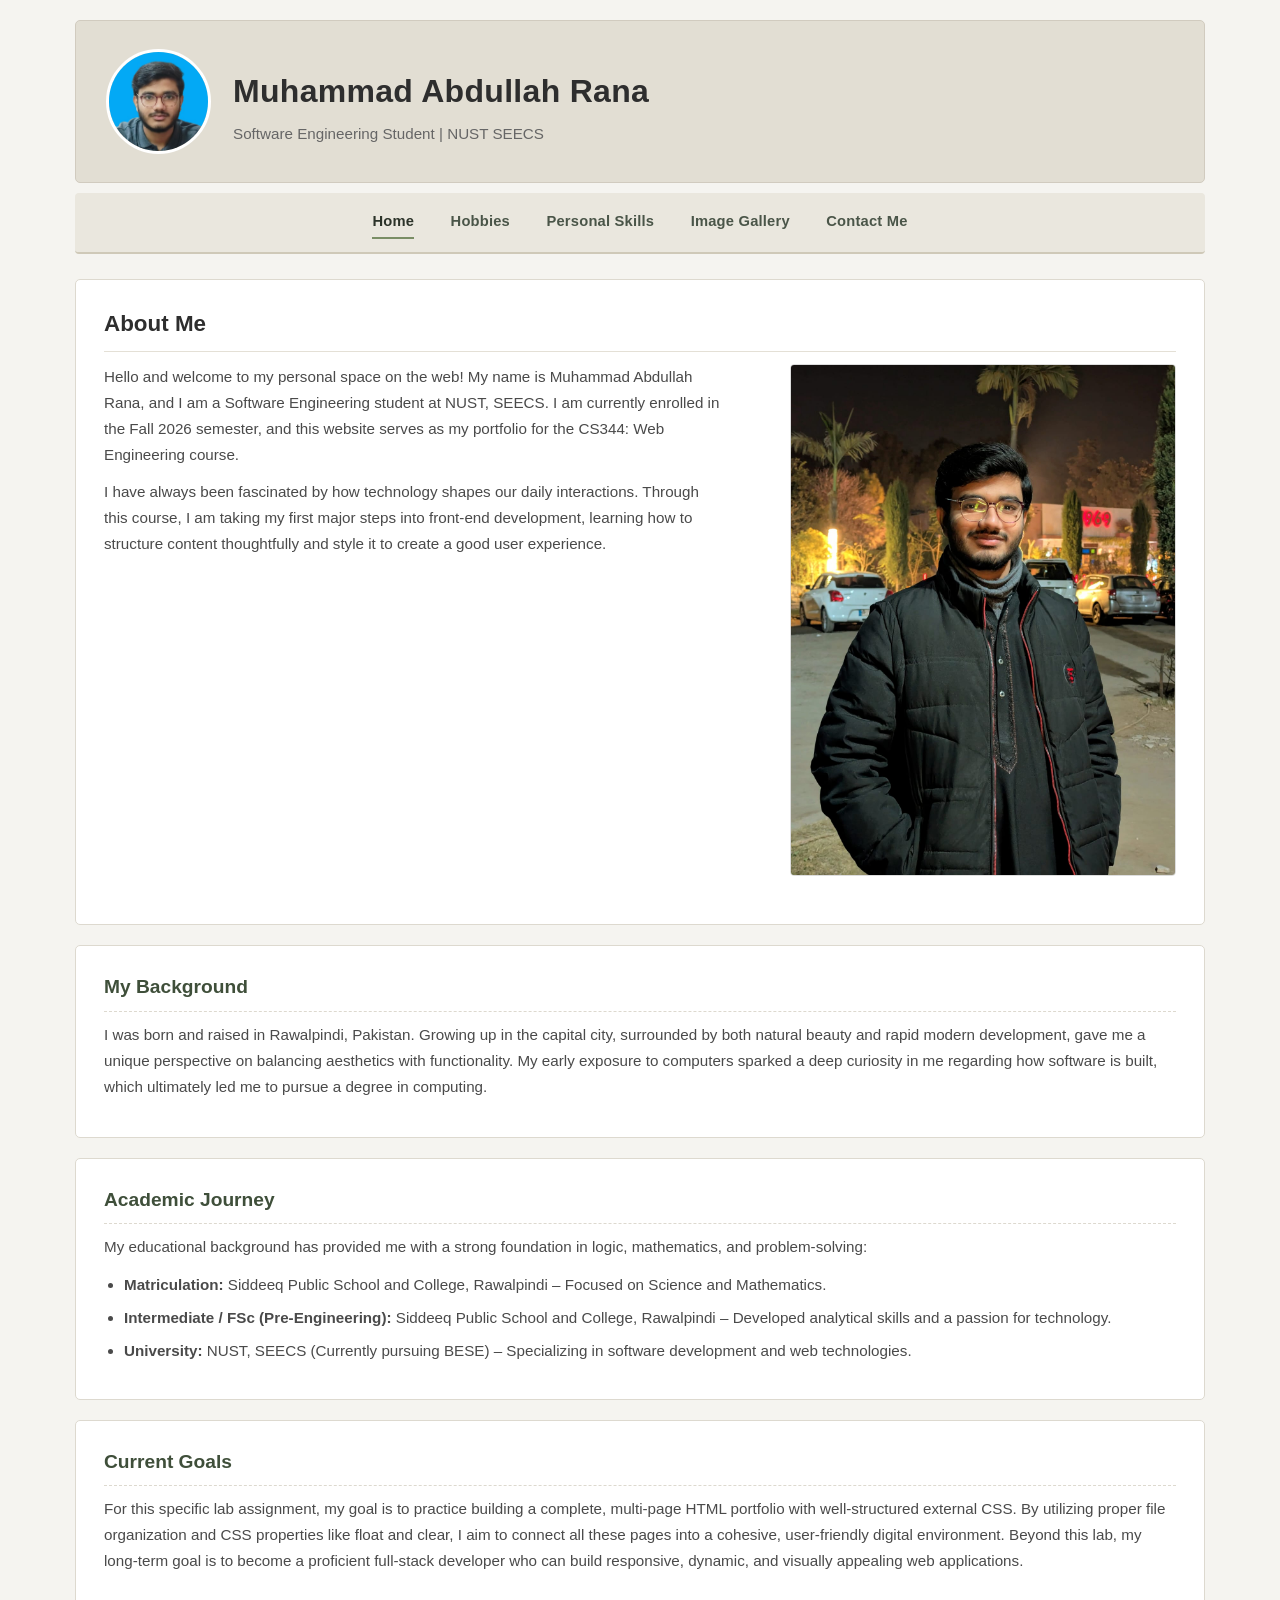
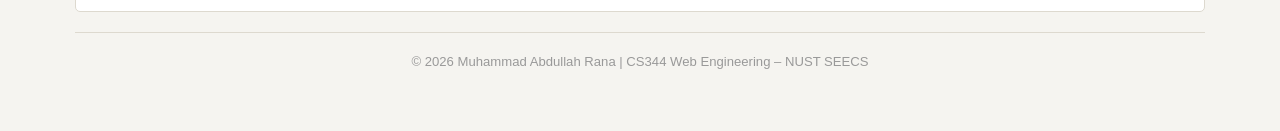
<file: index.html>
<!DOCTYPE html>
<html lang="en">
<head>
    <meta charset="UTF-8">
    <meta name="viewport" content="width=device-width, initial-scale=1.0">
    <meta name="description" content="Personal portfolio of Muhammad Abdullah Rana, a Software Engineering student at NUST SEECS.">
    <title>Muhammad Abdullah Rana - Portfolio</title>
    <link rel="stylesheet" href="css/style.css">
</head>
<body>

    <div class="page-wrapper">

        <!-- Site Header with Profile Picture (float layout) -->
        <div class="site-header">
            <div class="profile-pic">
                <img src="images/Passport-Size-Pic.jpg" alt="Muhammad Abdullah Rana - Profile Picture">
            </div>
            <div class="header-text">
                <h1>Muhammad Abdullah Rana</h1>
                <p>Software Engineering Student | NUST SEECS</p>
            </div>
            <div class="clear"></div>
        </div>

        <!-- Navigation Menu -->
        <nav>
            <a href="index.html" class="active">Home</a>
            <a href="hobbies.html">Hobbies</a>
            <a href="skills.html">Personal Skills</a>
            <a href="gallery.html">Image Gallery</a>
            <a href="contact.html">Contact Me</a>
        </nav>

        <!-- About Me Section with float layout: text left, image right -->
        <div class="content-section">
            <h2>About Me</h2>
            <div class="float-row">
                <div class="text-block">
                    <p>Hello and welcome to my personal space on the web! My name is Muhammad Abdullah Rana, and I am a Software Engineering student at NUST, SEECS. I am currently enrolled in the Fall 2026 semester, and this website serves as my portfolio for the CS344: Web Engineering course.</p>
                    <p>I have always been fascinated by how technology shapes our daily interactions. Through this course, I am taking my first major steps into front-end development, learning how to structure content thoughtfully and style it to create a good user experience.</p>
                </div>
                <div class="image-block">
                    <img src="images/1.jpg" alt="Abdullah Rana outdoors">
                </div>
                <div class="clear"></div>
            </div>
        </div>

        <!-- My Background Section -->
        <div class="content-section">
            <h3>My Background</h3>
            <p>I was born and raised in Rawalpindi, Pakistan. Growing up in the capital city, surrounded by both natural beauty and rapid modern development, gave me a unique perspective on balancing aesthetics with functionality. My early exposure to computers sparked a deep curiosity in me regarding how software is built, which ultimately led me to pursue a degree in computing.</p>
        </div>

        <!-- Academic Journey Section -->
        <div class="content-section">
            <h3>Academic Journey</h3>
            <p>My educational background has provided me with a strong foundation in logic, mathematics, and problem-solving:</p>
            <ul>
                <li><strong>Matriculation:</strong> Siddeeq Public School and College, Rawalpindi &ndash; Focused on Science and Mathematics.</li>
                <li><strong>Intermediate / FSc (Pre-Engineering):</strong> Siddeeq Public School and College, Rawalpindi &ndash; Developed analytical skills and a passion for technology.</li>
                <li><strong>University:</strong> NUST, SEECS (Currently pursuing BESE) &ndash; Specializing in software development and web technologies.</li>
            </ul>
        </div>

        <!-- Current Goals Section -->
        <div class="content-section">
            <h3>Current Goals</h3>
            <p>For this specific lab assignment, my goal is to practice building a complete, multi-page HTML portfolio with well-structured external CSS. By utilizing proper file organization and CSS properties like float and clear, I aim to connect all these pages into a cohesive, user-friendly digital environment. Beyond this lab, my long-term goal is to become a proficient full-stack developer who can build responsive, dynamic, and visually appealing web applications.</p>
        </div>

        <!-- Footer -->
        <div class="site-footer">
            &copy; 2026 Muhammad Abdullah Rana | CS344 Web Engineering &ndash; NUST SEECS
        </div>

    </div>

</body>
</html>
</file>
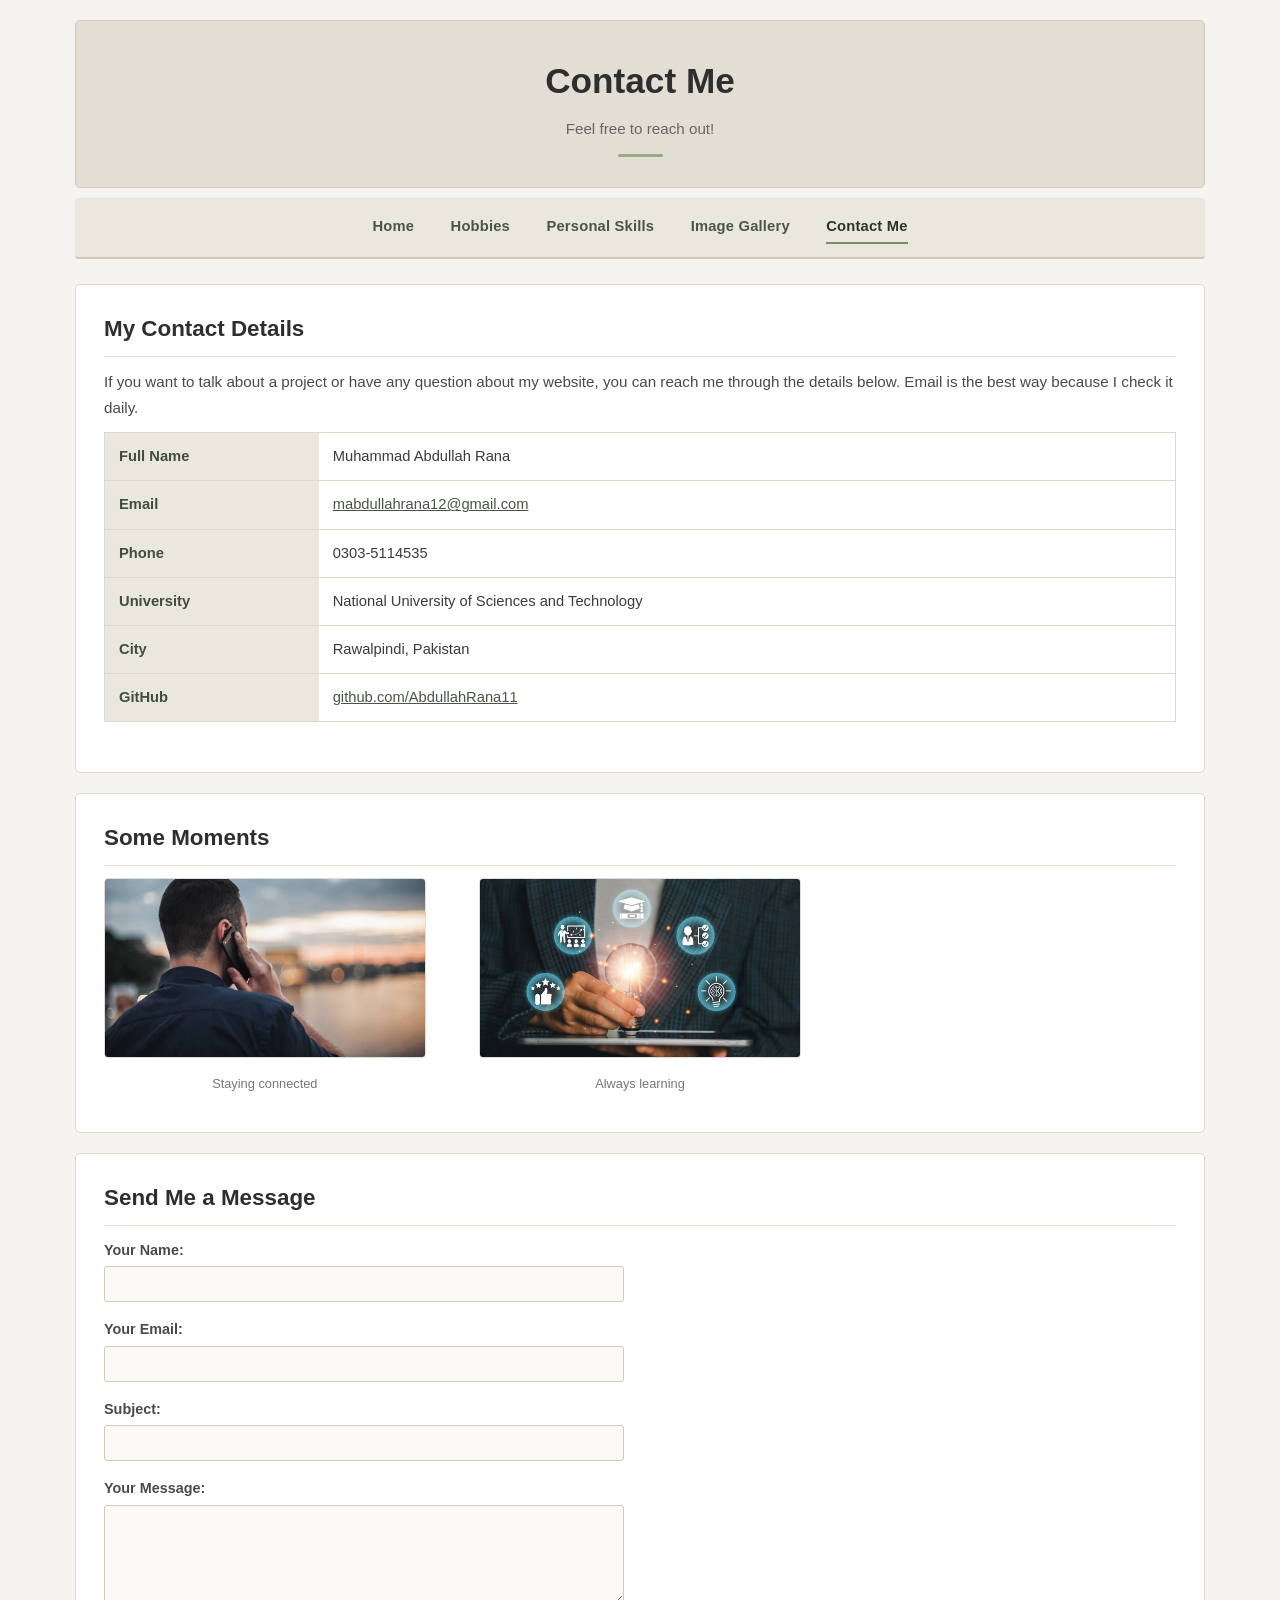
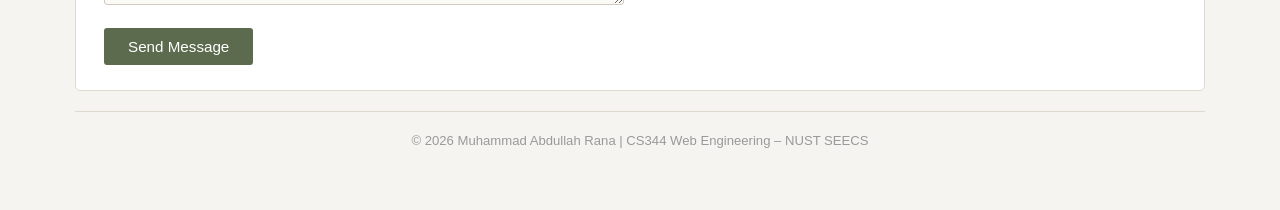
<file: contact.html>
<!DOCTYPE html>
<html lang="en">
<head>
    <meta charset="UTF-8">
    <meta name="viewport" content="width=device-width, initial-scale=1.0">
    <meta name="description" content="Contact information and message form for Muhammad Abdullah Rana.">
    <title>Contact Me - Muhammad Abdullah Rana</title>
    <link rel="stylesheet" href="css/style.css">
</head>
<body>

    <div class="page-wrapper">

        <!-- Page Header -->
        <div class="page-header">
            <h1>Contact Me</h1>
            <p>Feel free to reach out!</p>
            <div class="header-accent"></div>
        </div>

        <!-- Navigation Menu -->
        <nav>
            <a href="index.html">Home</a>
            <a href="hobbies.html">Hobbies</a>
            <a href="skills.html">Personal Skills</a>
            <a href="gallery.html">Image Gallery</a>
            <a href="contact.html" class="active">Contact Me</a>
        </nav>

        <!-- Contact Details Section -->
        <div class="content-section">
            <h2>My Contact Details</h2>
            <p>If you want to talk about a project or have any question about my website, you can reach me through the details below. Email is the best way because I check it daily.</p>

            <table class="contact-table">
                <tr>
                    <td class="label-cell">Full Name</td>
                    <td class="data-cell">Muhammad Abdullah Rana</td>
                </tr>
                <tr>
                    <td class="label-cell">Email</td>
                    <td class="data-cell"><a href="mailto:mabdullahrana12@gmail.com">mabdullahrana12@gmail.com</a></td>
                </tr>
                <tr>
                    <td class="label-cell">Phone</td>
                    <td class="data-cell">0303-5114535</td>
                </tr>
                <tr>
                    <td class="label-cell">University</td>
                    <td class="data-cell">National University of Sciences and Technology</td>
                </tr>
                <tr>
                    <td class="label-cell">City</td>
                    <td class="data-cell">Rawalpindi, Pakistan</td>
                </tr>
                <tr>
                    <td class="label-cell">GitHub</td>
                    <td class="data-cell"><a href="https://github.com/AbdullahRana11" target="_blank">github.com/AbdullahRana11</a></td>
                </tr>
            </table>
        </div>

        <!-- 3 Images Row using float -->
        <div class="content-section">
            <h2>Some Moments</h2>
            <div class="contact-images">
                <div class="contact-img-item">
                    <img src="images/3.jpg" alt="Staying connected">
                    <p class="img-caption">Staying connected</p>
                </div>
                <div class="contact-img-item">
                    <img src="images/4.jpg" alt="Always learning">
                    <p class="img-caption">Always learning</p>
                </div>
                <div class="clear"></div>
            </div>
        </div>

        <!-- Message Form Section -->
        <div class="content-section">
            <h2>Send Me a Message</h2>

            <form class="contact-form" action="" method="get">
                <label for="userName">Your Name:</label>
                <input type="text" id="userName" name="userName">

                <label for="userEmail">Your Email:</label>
                <input type="email" id="userEmail" name="userEmail">

                <label for="userSubject">Subject:</label>
                <input type="text" id="userSubject" name="userSubject">

                <label for="userMessage">Your Message:</label>
                <textarea id="userMessage" name="userMessage" rows="5"></textarea>

                <input type="submit" value="Send Message">
            </form>
        </div>

        <!-- Footer -->
        <div class="site-footer">
            &copy; 2026 Muhammad Abdullah Rana | CS344 Web Engineering &ndash; NUST SEECS
        </div>

    </div>

</body>
</html>
</file>
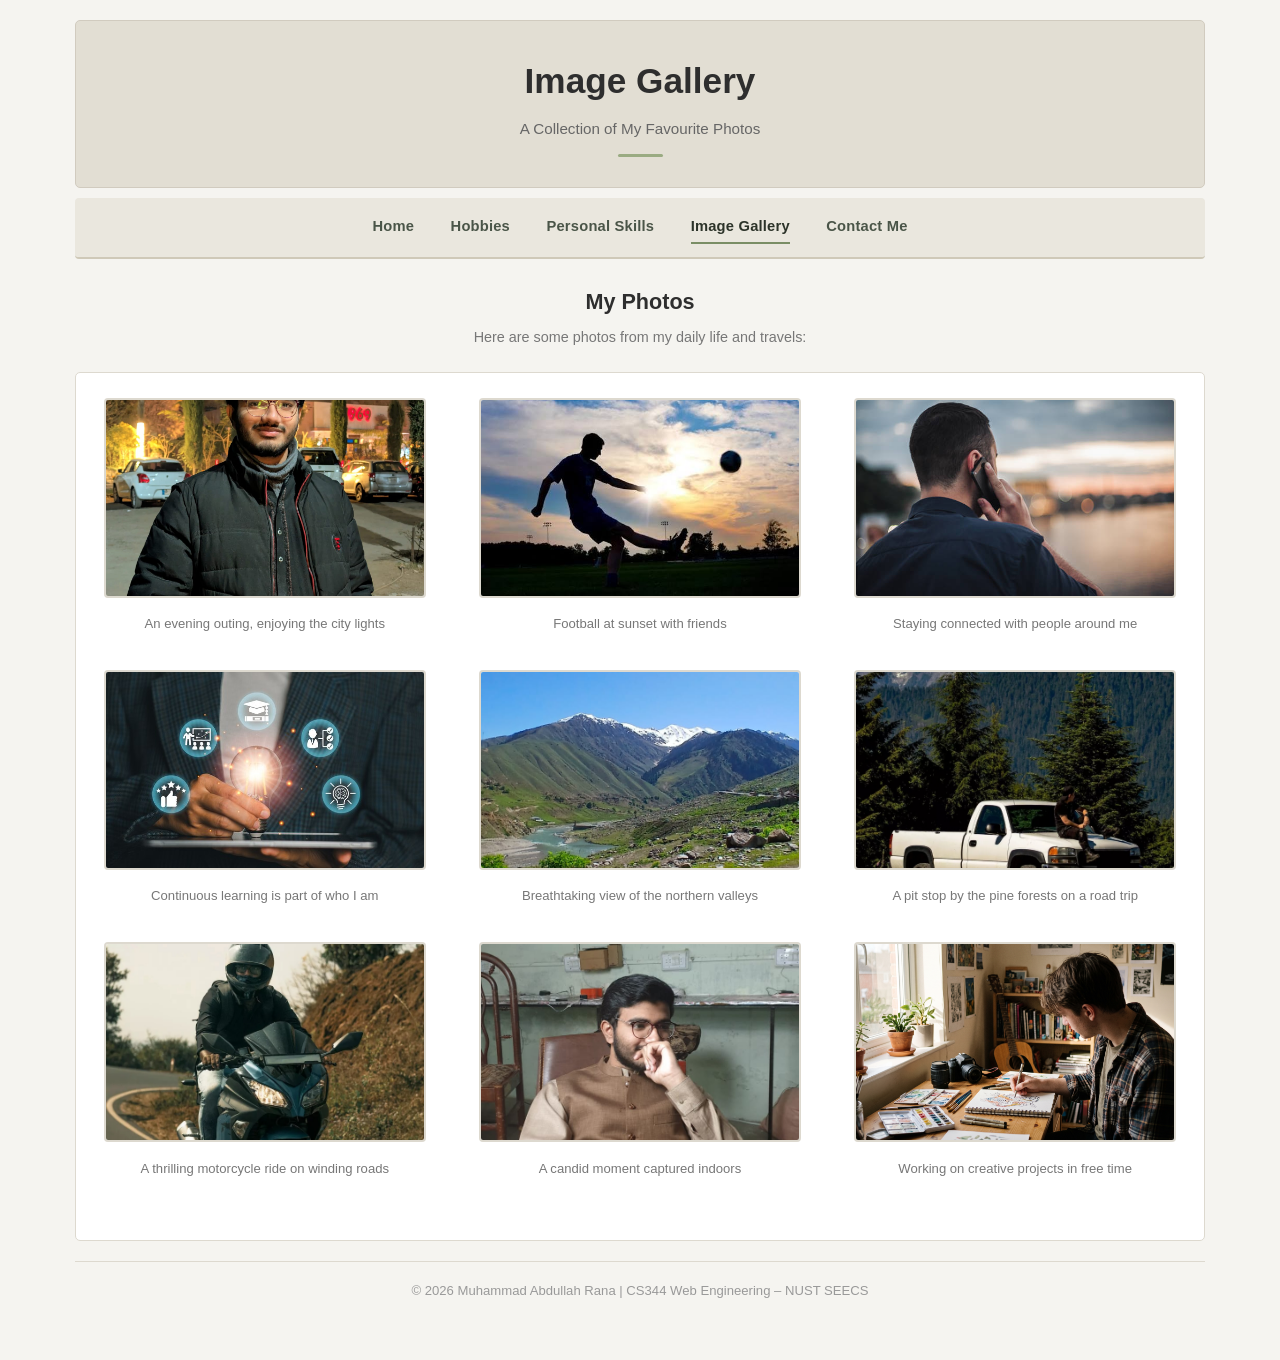
<file: gallery.html>
<!DOCTYPE html>
<html lang="en">
<head>
    <meta charset="UTF-8">
    <meta name="viewport" content="width=device-width, initial-scale=1.0">
    <meta name="description" content="Image gallery showcasing photos from Muhammad Abdullah Rana's life and travels.">
    <title>Image Gallery - Muhammad Abdullah Rana</title>
    <link rel="stylesheet" href="css/style.css">
</head>
<body>

    <div class="page-wrapper">

        <!-- Page Header -->
        <div class="page-header">
            <h1>Image Gallery</h1>
            <p>A Collection of My Favourite Photos</p>
            <div class="header-accent"></div>
        </div>

        <!-- Navigation Menu -->
        <nav>
            <a href="index.html">Home</a>
            <a href="hobbies.html">Hobbies</a>
            <a href="skills.html">Personal Skills</a>
            <a href="gallery.html" class="active">Image Gallery</a>
            <a href="contact.html">Contact Me</a>
        </nav>

        <h2 class="section-title">My Photos</h2>
        <p class="section-subtitle">Here are some photos from my daily life and travels:</p>

        <!-- Gallery using float and clear -->
        <div class="content-section">

            <!-- Row 1: 3 images floated -->
            <div class="gallery-container">
                <div class="gallery-item">
                    <img src="images/1.jpg" alt="Evening outdoors in Islamabad">
                    <p class="caption">An evening outing, enjoying the city lights</p>
                </div>

                <div class="gallery-item">
                    <img src="images/2.jpg" alt="Playing football at sunset">
                    <p class="caption">Football at sunset with friends</p>
                </div>

                <div class="gallery-item">
                    <img src="images/3.jpg" alt="Staying connected by phone">
                    <p class="caption">Staying connected with people around me</p>
                </div>

                <div class="clear"></div>
            </div>

            <!-- Row 2: 3 more images floated -->
            <div class="gallery-container">
                <div class="gallery-item">
                    <img src="images/4.jpg" alt="Education and skills concept">
                    <p class="caption">Continuous learning is part of who I am</p>
                </div>

                <div class="gallery-item">
                    <img src="images/Pic2.jpeg" alt="Northern valleys with greenery">
                    <p class="caption">Breathtaking view of the northern valleys</p>
                </div>

                <div class="gallery-item">
                    <img src="images/Pic3.jpeg" alt="Pine forests during road trip">
                    <p class="caption">A pit stop by the pine forests on a road trip</p>
                </div>

                <div class="clear"></div>
            </div>

            <!-- Row 3: remaining images -->
            <div class="gallery-container">
                <div class="gallery-item">
                    <img src="images/Pic1.jpeg" alt="Motorcycle ride on scenic roads">
                    <p class="caption">A thrilling motorcycle ride on winding roads</p>
                </div>

                <div class="gallery-item">
                    <img src="images/MyPic.jpg" alt="Candid moment indoors">
                    <p class="caption">A candid moment captured indoors</p>
                </div>

                <div class="gallery-item">
                    <img src="images/Hobby.jpg" alt="Working on creative projects">
                    <p class="caption">Working on creative projects in free time</p>
                </div>

                <div class="clear"></div>
            </div>

        </div>

        <!-- Footer -->
        <div class="site-footer">
            &copy; 2026 Muhammad Abdullah Rana | CS344 Web Engineering &ndash; NUST SEECS
        </div>

    </div>

</body>
</html>
</file>
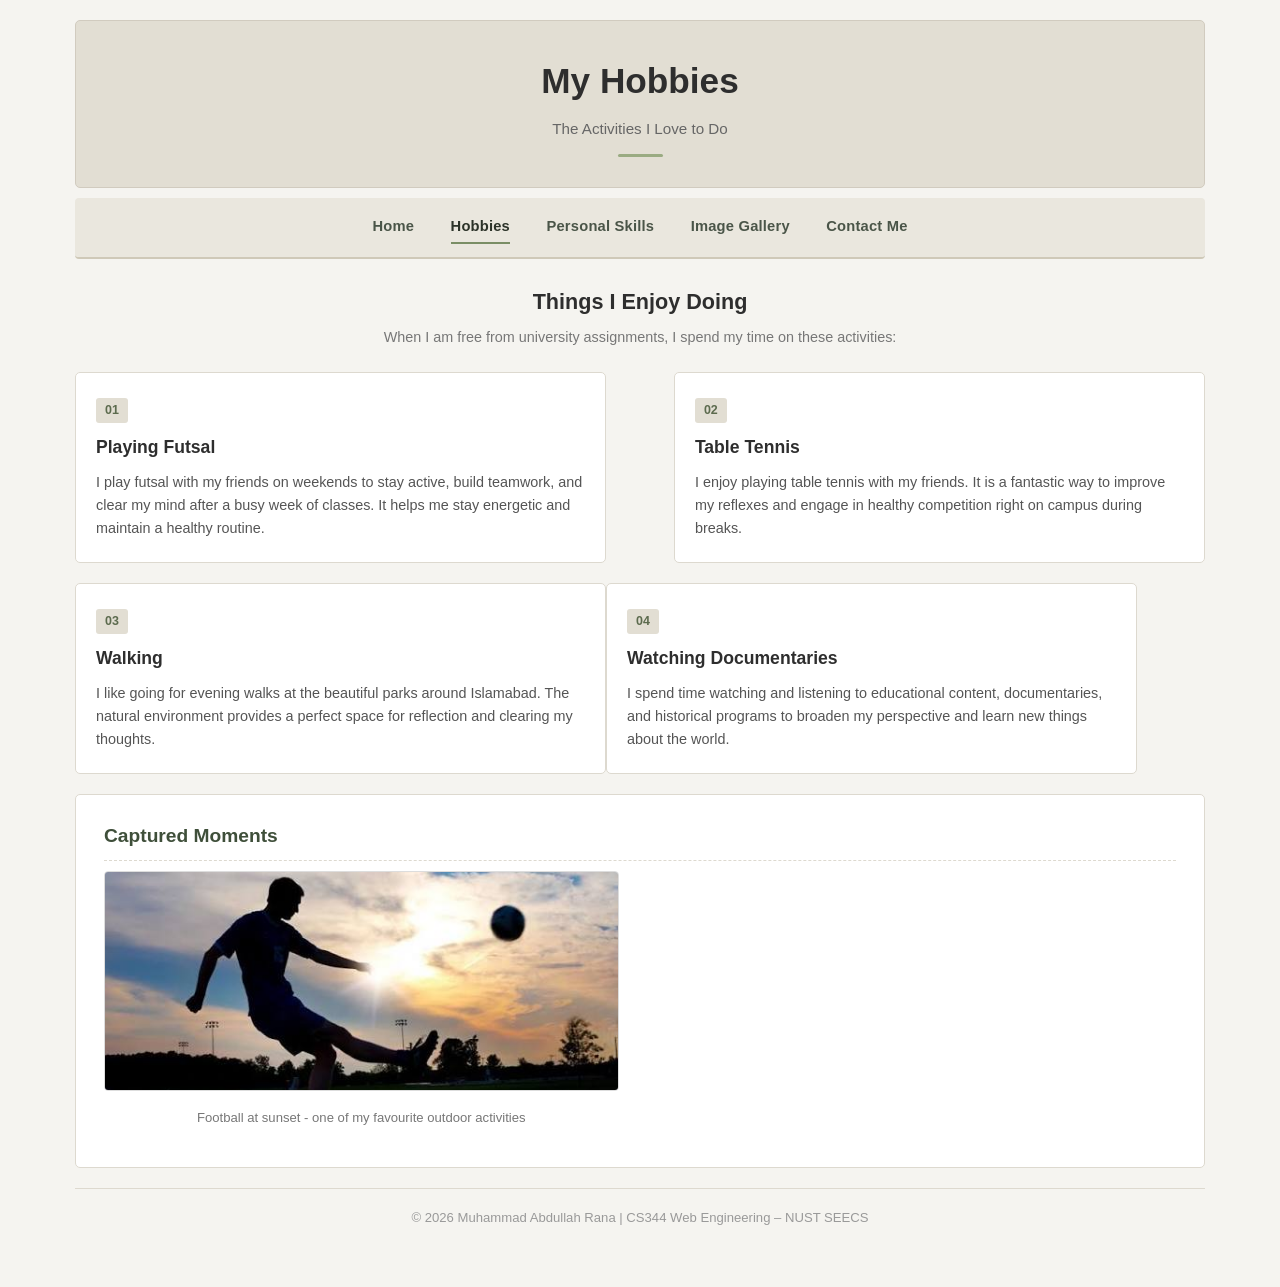
<file: hobbies.html>
<!DOCTYPE html>
<html lang="en">
<head>
    <meta charset="UTF-8">
    <meta name="viewport" content="width=device-width, initial-scale=1.0">
    <meta name="description" content="Hobbies and interests of Muhammad Abdullah Rana.">
    <title>My Hobbies - Muhammad Abdullah Rana</title>
    <link rel="stylesheet" href="css/style.css">
</head>
<body>

    <div class="page-wrapper">

        <!-- Page Header -->
        <div class="page-header">
            <h1>My Hobbies</h1>
            <p>The Activities I Love to Do</p>
            <div class="header-accent"></div>
        </div>

        <!-- Navigation Menu -->
        <nav>
            <a href="index.html">Home</a>
            <a href="hobbies.html" class="active">Hobbies</a>
            <a href="skills.html">Personal Skills</a>
            <a href="gallery.html">Image Gallery</a>
            <a href="contact.html">Contact Me</a>
        </nav>

        <h2 class="section-title">Things I Enjoy Doing</h2>
        <p class="section-subtitle">When I am free from university assignments, I spend my time on these activities:</p>

        <!-- Hobby Cards using float layout -->
        <div class="hobbies-container">

            <div class="hobby-card">
                <span class="hobby-number">01</span>
                <h3>Playing Futsal</h3>
                <p>I play futsal with my friends on weekends to stay active, build teamwork, and clear my mind after a busy week of classes. It helps me stay energetic and maintain a healthy routine.</p>
            </div>

            <div class="hobby-card">
                <span class="hobby-number">02</span>
                <h3>Table Tennis</h3>
                <p>I enjoy playing table tennis with my friends. It is a fantastic way to improve my reflexes and engage in healthy competition right on campus during breaks.</p>
            </div>

            <div class="clear"></div>

            <div class="hobby-card">
                <span class="hobby-number">03</span>
                <h3>Walking</h3>
                <p>I like going for evening walks at the beautiful parks around Islamabad. The natural environment provides a perfect space for reflection and clearing my thoughts.</p>
            </div>

            <div class="hobby-card">
                <span class="hobby-number">04</span>
                <h3>Watching Documentaries</h3>
                <p>I spend time watching and listening to educational content, documentaries, and historical programs to broaden my perspective and learn new things about the world.</p>
            </div>

            <div class="clear"></div>
        </div>

        <!-- 2 Hobby Images side by side using float -->
        <div class="content-section">
            <h3>Captured Moments</h3>
            <div class="hobby-images">
                <div class="hobby-img-item">
                    <img src="images/2.jpg" alt="Playing football at sunset">
                    <p class="img-caption">Football at sunset - one of my favourite outdoor activities</p>
                </div>
                <div class="clear"></div>
            </div>
        </div>

        <!-- Footer -->
        <div class="site-footer">
            &copy; 2026 Muhammad Abdullah Rana | CS344 Web Engineering &ndash; NUST SEECS
        </div>

    </div>

</body>
</html>
</file>
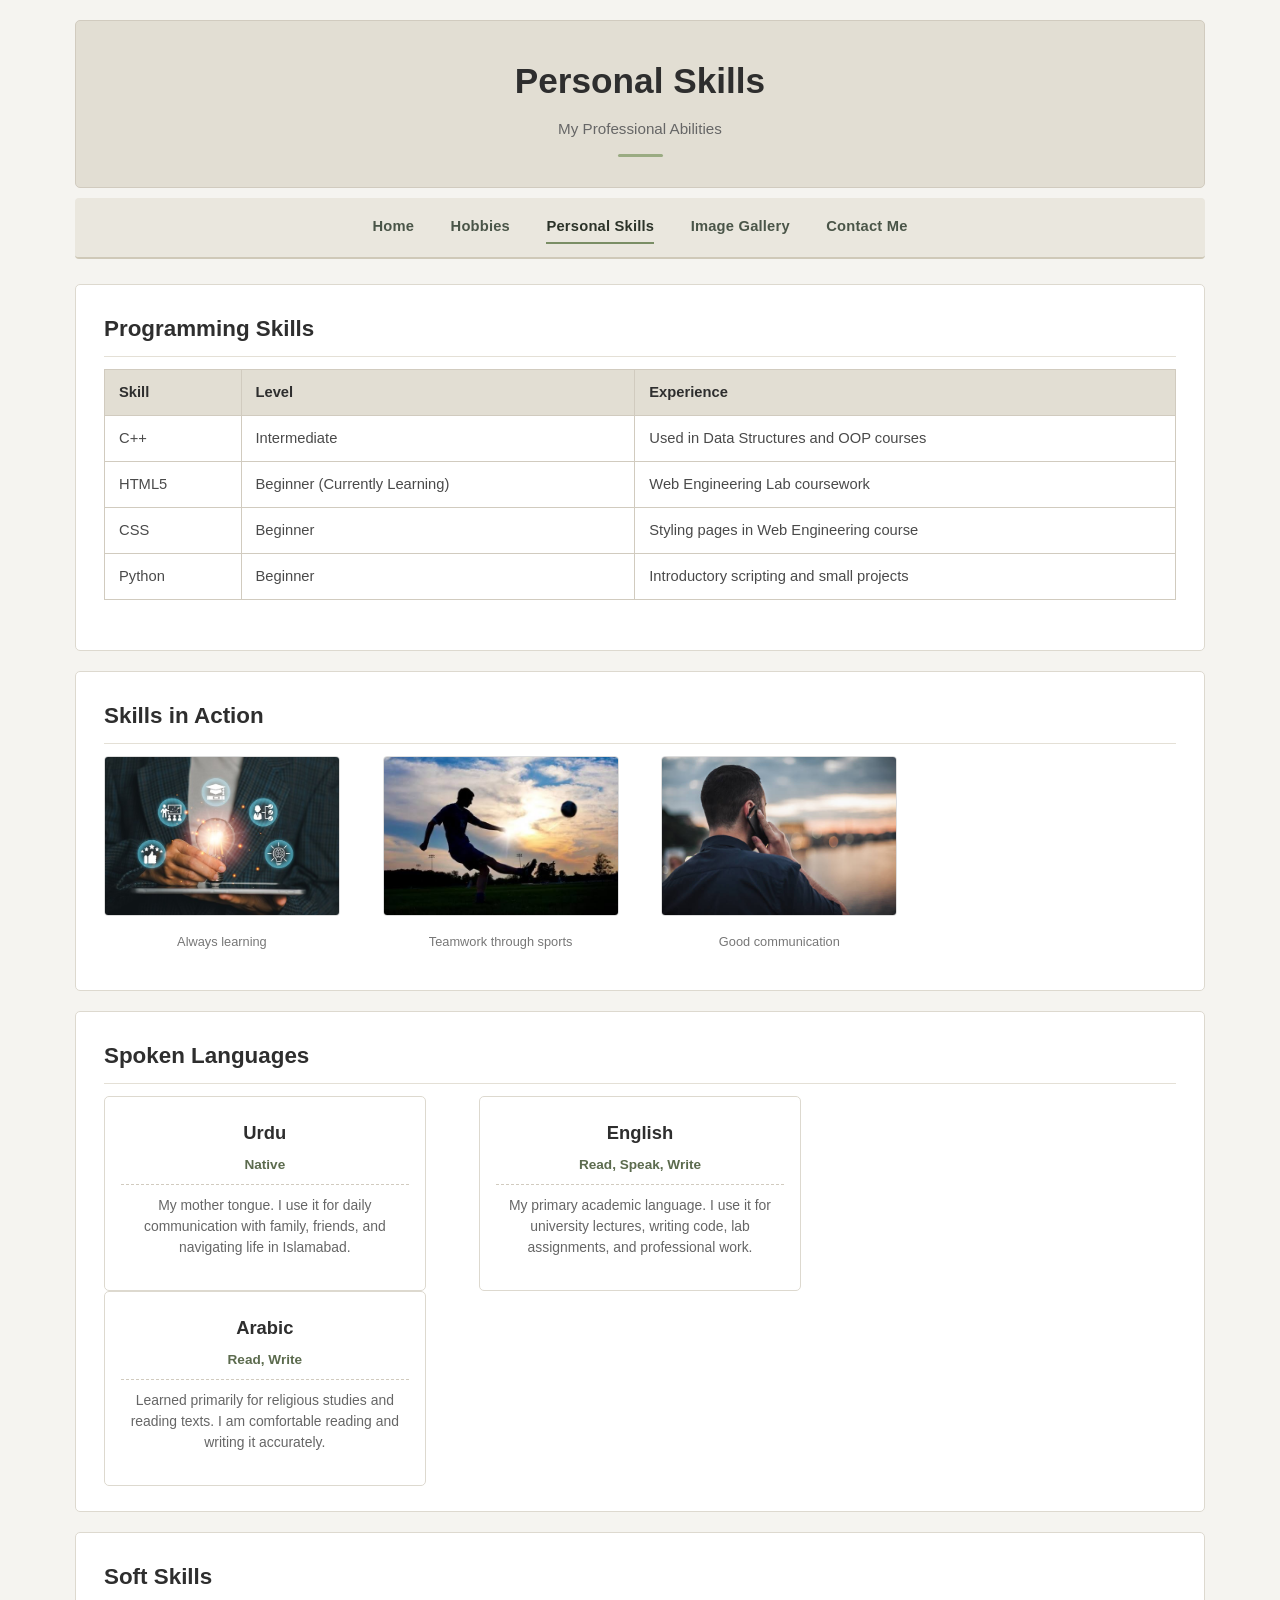
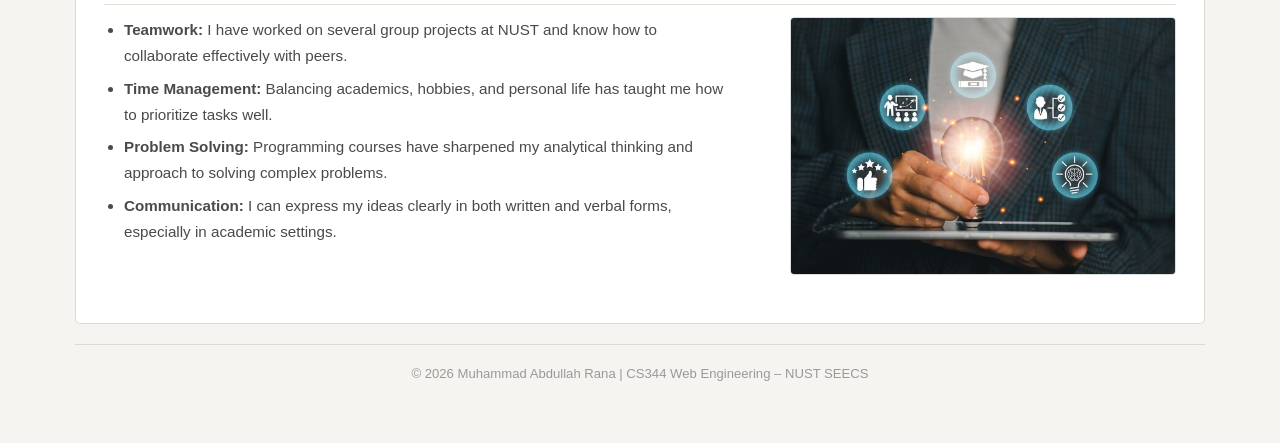
<file: skills.html>
<!DOCTYPE html>
<html lang="en">
<head>
    <meta charset="UTF-8">
    <meta name="viewport" content="width=device-width, initial-scale=1.0">
    <meta name="description" content="Programming skills and spoken languages of Muhammad Abdullah Rana.">
    <title>Personal Skills - Muhammad Abdullah Rana</title>
    <link rel="stylesheet" href="css/style.css">
</head>
<body>

    <div class="page-wrapper">

        <!-- Page Header -->
        <div class="page-header">
            <h1>Personal Skills</h1>
            <p>My Professional Abilities</p>
            <div class="header-accent"></div>
        </div>

        <!-- Navigation Menu -->
        <nav>
            <a href="index.html">Home</a>
            <a href="hobbies.html">Hobbies</a>
            <a href="skills.html" class="active">Personal Skills</a>
            <a href="gallery.html">Image Gallery</a>
            <a href="contact.html">Contact Me</a>
        </nav>

        <!-- Programming Skills Table -->
        <div class="content-section">
            <h2>Programming Skills</h2>
            <table class="skills-table">
                <tr>
                    <th>Skill</th>
                    <th>Level</th>
                    <th>Experience</th>
                </tr>
                <tr>
                    <td>C++</td>
                    <td>Intermediate</td>
                    <td>Used in Data Structures and OOP courses</td>
                </tr>
                <tr>
                    <td>HTML5</td>
                    <td>Beginner (Currently Learning)</td>
                    <td>Web Engineering Lab coursework</td>
                </tr>
                <tr>
                    <td>CSS</td>
                    <td>Beginner</td>
                    <td>Styling pages in Web Engineering course</td>
                </tr>
                <tr>
                    <td>Python</td>
                    <td>Beginner</td>
                    <td>Introductory scripting and small projects</td>
                </tr>
            </table>
        </div>

        <!-- 4 Images in a row using float -->
        <div class="content-section">
            <h2>Skills in Action</h2>
            <div class="skills-images">
                <div class="skill-img-item">
                    <img src="images/4.jpg" alt="Learning and education">
                    <p class="img-caption">Always learning</p>
                </div>
                <div class="skill-img-item">
                    <img src="images/2.jpg" alt="Teamwork through sports">
                    <p class="img-caption">Teamwork through sports</p>
                </div>
                <div class="skill-img-item">
                    <img src="images/3.jpg" alt="Communication skills">
                    <p class="img-caption">Good communication</p>
                </div>
                <div class="clear"></div>
            </div>
        </div>

        <!-- Spoken Languages (using float) -->
        <div class="content-section">
            <h2>Spoken Languages</h2>

            <div class="lang-container">
                <div class="lang-card">
                    <h4>Urdu</h4>
                    <span class="lang-level">Native</span>
                    <p>My mother tongue. I use it for daily communication with family, friends, and navigating life in Islamabad.</p>
                </div>

                <div class="lang-card">
                    <h4>English</h4>
                    <span class="lang-level">Read, Speak, Write</span>
                    <p>My primary academic language. I use it for university lectures, writing code, lab assignments, and professional work.</p>
                </div>

                <div class="lang-card">
                    <h4>Arabic</h4>
                    <span class="lang-level">Read, Write</span>
                    <p>Learned primarily for religious studies and reading texts. I am comfortable reading and writing it accurately.</p>
                </div>

                <div class="clear"></div>
            </div>
        </div>

        <!-- Soft Skills Section (float layout) -->
        <div class="content-section">
            <h2>Soft Skills</h2>
            <div class="float-row">
                <div class="text-block">
                    <ul>
                        <li><strong>Teamwork:</strong> I have worked on several group projects at NUST and know how to collaborate effectively with peers.</li>
                        <li><strong>Time Management:</strong> Balancing academics, hobbies, and personal life has taught me how to prioritize tasks well.</li>
                        <li><strong>Problem Solving:</strong> Programming courses have sharpened my analytical thinking and approach to solving complex problems.</li>
                        <li><strong>Communication:</strong> I can express my ideas clearly in both written and verbal forms, especially in academic settings.</li>
                    </ul>
                </div>
                <div class="image-block">
                    <img src="images/4.jpg" alt="Skills and education concept">
                </div>
                <div class="clear"></div>
            </div>
        </div>

        <!-- Footer -->
        <div class="site-footer">
            &copy; 2026 Muhammad Abdullah Rana | CS344 Web Engineering &ndash; NUST SEECS
        </div>

    </div>

</body>
</html>
</file>
<file: css/style.css>
/* ============================================
   style.css - Personal Portfolio Stylesheet
   Muhammad Abdullah Rana | CS344 Web Engineering
   ============================================ */

/* ---------- Base Reset & Body ---------- */
* {
    margin: 0;
    padding: 0;
    box-sizing: border-box;
}

body {
    background-color: #f5f4f0;
    color: #3b3b3b;
    font-family: Arial, Helvetica, sans-serif;
    margin: 0;
    line-height: 1.7;
}

.page-wrapper {
    max-width: 1200px;
    margin: 0 auto;
    padding: 20px 35px 40px 35px;
}


/* ---------- Page Header (Home - with profile pic) ---------- */
.site-header {
    background-color: #e2ded3;
    border: 1px solid #d1cbbf;
    border-radius: 5px;
    padding: 28px 30px;
    margin-bottom: 0;
    overflow: hidden;
}

.site-header .profile-pic {
    float: left;
    width: 105px;
    height: 105px;
    border-radius: 50%;
    border: 3px solid #fff;
    overflow: hidden;
    margin-right: 22px;
}

.site-header .profile-pic img {
    width: 100%;
    height: 100%;
    object-fit: cover;
}

.site-header .header-text {
    float: left;
    padding-top: 15px;
}

.site-header .header-text h1 {
    color: #2e2e2e;
    font-size: 2em;
    font-weight: bold;
    letter-spacing: 0.3px;
    margin-bottom: 3px;
}

.site-header .header-text p {
    color: #666;
    font-size: 0.95em;
}


/* ---------- Page Header (Inner pages) ---------- */
.page-header {
    background-color: #e2ded3;
    border: 1px solid #d1cbbf;
    border-radius: 5px;
    padding: 30px 25px;
    text-align: center;
    margin-bottom: 0;
}

.page-header h1 {
    color: #2e2e2e;
    font-size: 2.2em;
    font-weight: bold;
    margin-bottom: 5px;
}

.page-header p {
    color: #666;
    font-size: 0.95em;
}

.page-header .header-accent {
    width: 45px;
    height: 3px;
    background-color: #9aab82;
    margin: 12px auto 0 auto;
    border-radius: 2px;
}


/* ---------- Navigation ---------- */
nav {
    background-color: #eae7de;
    padding: 13px 0;
    margin-top: 10px;
    margin-bottom: 25px;
    border-bottom: 2px solid #cfc9b8;
    border-radius: 4px;
    text-align: center;
}

nav a {
    display: inline-block;
    margin: 0 16px;
    color: #4a5548;
    text-decoration: none;
    font-weight: bold;
    font-size: 0.92em;
    letter-spacing: 0.2px;
    padding: 3px 0;
    border-bottom: 2px solid transparent;
    transition: color 0.2s ease, border-bottom-color 0.2s ease;
}

nav a:hover {
    color: #2c3329;
    border-bottom-color: #9aab82;
}

nav a.active {
    color: #2c3329;
    border-bottom-color: #7a8e65;
}


/* ---------- Content Sections ---------- */
.content-section {
    background-color: #ffffff;
    border: 1px solid #ddd9cf;
    border-radius: 5px;
    padding: 25px 28px;
    margin-bottom: 20px;
}

.content-section h2 {
    color: #2e2e2e;
    font-size: 1.4em;
    margin-bottom: 12px;
    padding-bottom: 8px;
    border-bottom: 1px solid #e4e0d6;
}

.content-section h3 {
    color: #3f4f3a;
    font-size: 1.2em;
    margin-bottom: 10px;
    padding-bottom: 7px;
    border-bottom: 1px dashed #ddd9cf;
}

.content-section p {
    color: #4a4a4a;
    font-size: 0.95em;
    margin-bottom: 12px;
}

.content-section ul {
    color: #4a4a4a;
    font-size: 0.95em;
    margin-left: 20px;
    margin-bottom: 10px;
}

.content-section li {
    margin-bottom: 7px;
}


/* ---------- Float Layout: Text + Image Side by Side ---------- */
.float-row {
    overflow: hidden;
    margin-bottom: 15px;
}

.float-row .text-block {
    float: left;
    width: 60%;
    padding-right: 22px;
}

.float-row .image-block {
    float: right;
    width: 36%;
}

.float-row .image-block img {
    width: 100%;
    border-radius: 4px;
    border: 1px solid #ddd;
}

/* Reversed: image left, text right */
.float-row .image-left {
    float: left;
    width: 36%;
    padding-right: 22px;
}

.float-row .image-left img {
    width: 100%;
    border-radius: 4px;
    border: 1px solid #ddd;
}

.float-row .text-right {
    float: right;
    width: 60%;
}

.clear {
    clear: both;
}


/* ---------- Hobby Cards (using float) ---------- */
.hobbies-container {
    overflow: hidden;
}

.hobby-card {
    float: left;
    width: 47%;
    background-color: #fff;
    border: 1px solid #ddd9cf;
    border-radius: 5px;
    padding: 22px 20px;
    margin-bottom: 20px;
    margin-right: 6%;
    transition: box-shadow 0.2s ease;
}

.hobby-card:nth-child(2n) {
    margin-right: 0;
}

.hobby-card:hover {
    box-shadow: 0 3px 10px rgba(0, 0, 0, 0.05);
}

.hobby-card .hobby-number {
    display: inline-block;
    background-color: #e2ded3;
    color: #5c6b4e;
    font-size: 0.78em;
    font-weight: bold;
    padding: 2px 9px;
    border-radius: 3px;
    margin-bottom: 10px;
}

.hobby-card h3 {
    color: #2e2e2e;
    font-size: 1.1em;
    margin-bottom: 8px;
}

.hobby-card p {
    color: #555;
    font-size: 0.9em;
    line-height: 1.6;
}


/* ---------- Hobby Image Row ---------- */
.hobby-images {
    overflow: hidden;
    margin-top: 10px;
}

.hobby-img-item {
    float: left;
    width: 48%;
    margin-right: 4%;
}

.hobby-img-item:last-child {
    margin-right: 0;
}

.hobby-img-item img {
    width: 100%;
    height: 220px;
    object-fit: cover;
    border-radius: 4px;
    border: 1px solid #ddd;
}

.hobby-img-item .img-caption {
    text-align: center;
    color: #777;
    font-size: 0.82em;
    margin-top: 8px;
}


/* ---------- Skills Table ---------- */
.skills-table {
    border-collapse: collapse;
    width: 100%;
    margin-bottom: 25px;
    font-size: 0.92em;
}

.skills-table th,
.skills-table td {
    border: 1px solid #d1cbbf;
    padding: 10px 14px;
    text-align: left;
}

.skills-table th {
    background-color: #e2ded3;
    color: #2e2e2e;
    font-weight: bold;
}

.skills-table td {
    background-color: #fff;
    color: #4a4a4a;
}

.skills-table tr:hover td {
    background-color: #faf8f4;
}


/* ---------- Skills Images (4 in a row using float) ---------- */
.skills-images {
    overflow: hidden;
    margin-top: 10px;
}

.skill-img-item {
    float: left;
    width: 22%;
    margin-right: 4%;
    text-align: center;
}

.skill-img-item:nth-child(4n) {
    margin-right: 0;
}

.skill-img-item img {
    width: 100%;
    height: 160px;
    object-fit: cover;
    border-radius: 4px;
    border: 1px solid #ddd;
}

.skill-img-item .img-caption {
    color: #777;
    font-size: 0.8em;
    margin-top: 7px;
}


/* ---------- Language Cards (using float) ---------- */
.lang-container {
    overflow: hidden;
    margin-top: 10px;
}

.lang-card {
    float: left;
    width: 30%;
    margin-right: 5%;
    background-color: #fff;
    border: 1px solid #ddd9cf;
    border-radius: 5px;
    padding: 20px 16px;
    text-align: center;
    transition: box-shadow 0.2s ease;
}

.lang-card:last-child {
    margin-right: 0;
}

.lang-card:hover {
    box-shadow: 0 3px 10px rgba(0, 0, 0, 0.05);
}

.lang-card h4 {
    color: #2e2e2e;
    font-size: 1.15em;
    margin-bottom: 5px;
}

.lang-card .lang-level {
    display: block;
    font-weight: bold;
    color: #5c6b4e;
    font-size: 0.85em;
    margin-bottom: 10px;
    padding-bottom: 8px;
    border-bottom: 1px dashed #d1cbbf;
}

.lang-card p {
    color: #666;
    font-size: 0.87em;
    line-height: 1.5;
}


/* ---------- Gallery (using float and clear) ---------- */
.gallery-container {
    overflow: hidden;
}

.gallery-item {
    float: left;
    width: 30%;
    margin-right: 5%;
    margin-bottom: 25px;
    text-align: center;
}

.gallery-item:nth-child(3n) {
    margin-right: 0;
}

.gallery-item:nth-child(3n+1) {
    clear: left;
}

.gallery-item img {
    width: 100%;
    height: 200px;
    object-fit: cover;
    border: 2px solid #ddd9cf;
    border-radius: 4px;
    transition: border-color 0.2s ease;
}

.gallery-item img:hover {
    border-color: #9aab82;
}

.gallery-item .caption {
    margin-top: 8px;
    color: #777;
    font-size: 0.82em;
    line-height: 1.45;
}


/* ---------- Contact Table ---------- */
.contact-table {
    border-collapse: collapse;
    width: 100%;
    margin-bottom: 25px;
    font-size: 0.92em;
    border: 1px solid #ddd9cf;
}

.contact-table td {
    padding: 11px 14px;
    border-bottom: 1px solid #ddd9cf;
}

.contact-table .label-cell {
    background-color: #eae7de;
    color: #3f4f3a;
    font-weight: bold;
    width: 20%;
}

.contact-table .data-cell {
    background-color: #fff;
    color: #3b3b3b;
}

.contact-table a {
    color: #4a5548;
    text-decoration: underline;
}

.contact-table a:hover {
    color: #2c3329;
}


/* ---------- Contact Form ---------- */
.contact-form {
    max-width: 520px;
}

.contact-form label {
    display: block;
    margin-bottom: 4px;
    color: #4a4a4a;
    font-size: 0.9em;
    font-weight: bold;
}

.contact-form input[type="text"],
.contact-form input[type="email"],
.contact-form textarea {
    width: 100%;
    padding: 9px 11px;
    margin-bottom: 15px;
    border: 1px solid #d1cbbf;
    border-radius: 3px;
    background-color: #faf9f6;
    font-family: Arial, Helvetica, sans-serif;
    font-size: 0.9em;
    color: #3b3b3b;
    transition: border-color 0.2s ease;
}

.contact-form input[type="text"]:focus,
.contact-form input[type="email"]:focus,
.contact-form textarea:focus {
    outline: none;
    border-color: #9aab82;
}

.contact-form input[type="submit"] {
    background-color: #5c6b4e;
    color: #fff;
    border: none;
    padding: 10px 24px;
    font-size: 0.95em;
    font-family: Arial, Helvetica, sans-serif;
    cursor: pointer;
    border-radius: 3px;
    transition: background-color 0.2s ease;
}

.contact-form input[type="submit"]:hover {
    background-color: #4a5740;
}


/* ---------- Contact Images Row (3 images) ---------- */
.contact-images {
    overflow: hidden;
    margin-top: 10px;
}

.contact-img-item {
    float: left;
    width: 30%;
    margin-right: 5%;
    text-align: center;
}

.contact-img-item:nth-child(3n) {
    margin-right: 0;
}

.contact-img-item img {
    width: 100%;
    height: 180px;
    object-fit: cover;
    border-radius: 4px;
    border: 1px solid #ddd;
}

.contact-img-item .img-caption {
    color: #777;
    font-size: 0.8em;
    margin-top: 7px;
}


/* ---------- Footer ---------- */
.site-footer {
    text-align: center;
    padding: 18px 0;
    margin-top: 10px;
    border-top: 1px solid #ddd9cf;
    color: #999;
    font-size: 0.82em;
}

.site-footer a {
    color: #5c6b4e;
    text-decoration: none;
}

.site-footer a:hover {
    text-decoration: underline;
}


/* ---------- Section Heading ---------- */
.section-title {
    color: #2e2e2e;
    text-align: center;
    font-size: 1.35em;
    margin-bottom: 5px;
}

.section-subtitle {
    text-align: center;
    color: #777;
    font-size: 0.9em;
    margin-bottom: 22px;
}
</file>
